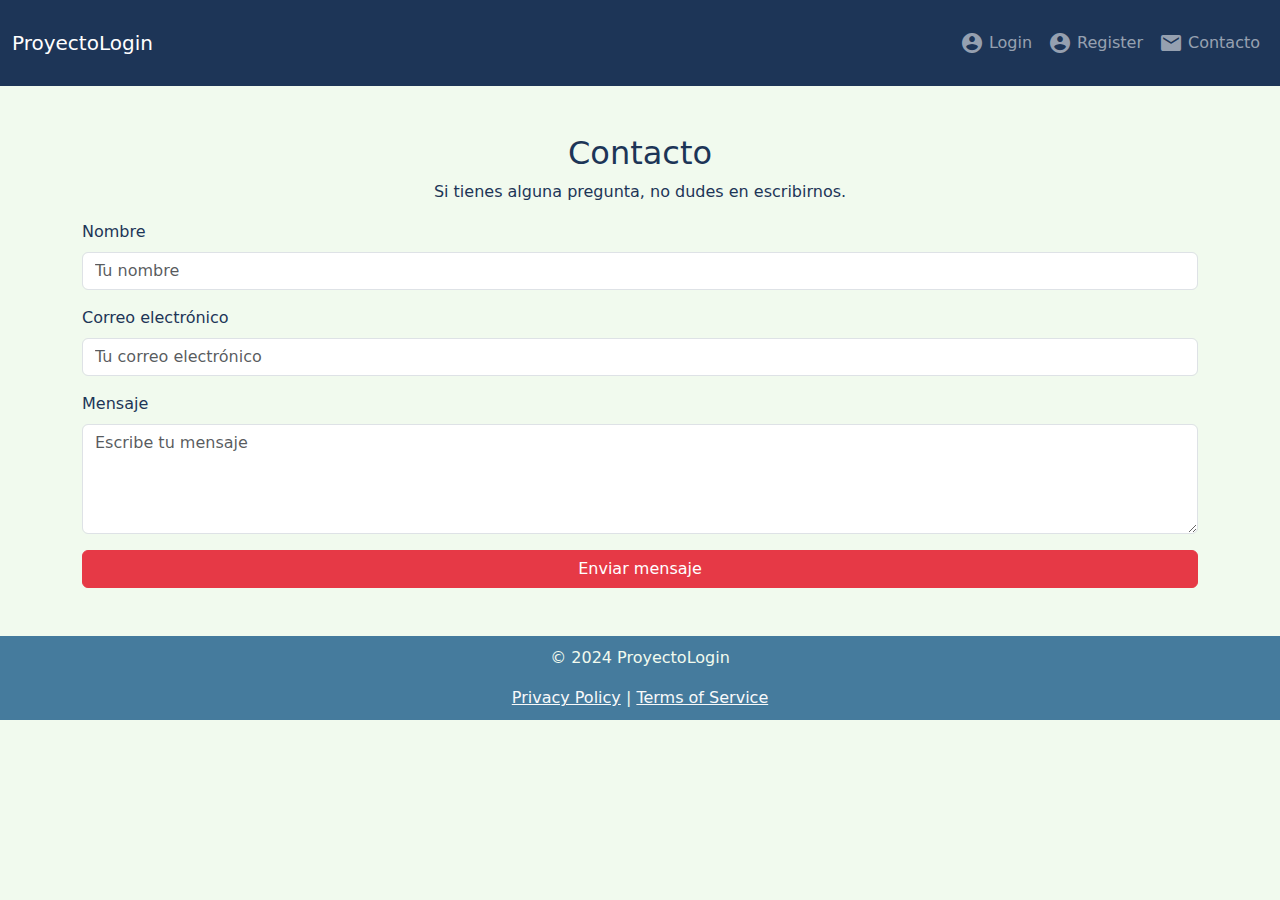
<file: public/contact.html>
<!DOCTYPE html>
<html lang="es">
  <head>
    <meta charset="UTF-8" />
    <meta name="viewport" content="width=device-width, initial-scale=1.0" />
    <title>Contacto</title>
    <link
      href="https://cdn.jsdelivr.net/npm/bootstrap@5.3.0/dist/css/bootstrap.min.css"
      rel="stylesheet"
    />
    <link
      href="https://fonts.googleapis.com/icon?family=Material+Icons"
      rel="stylesheet"
    />
    <link rel="stylesheet" href="../assets/styles.css" />
  </head>
  <body>
    <header>
      <nav class="navbar navbar-expand-lg navbar-dark">
        <div class="container-fluid">
          <a class="navbar-brand" href="../index.html">ProyectoLogin</a>
          <button
            class="navbar-toggler"
            type="button"
            data-bs-toggle="collapse"
            data-bs-target="#navbarNav"
            aria-controls="navbarNav"
            aria-expanded="false"
            aria-label="Toggle navigation"
          >
            <span class="navbar-toggler-icon"></span>
          </button>
          <div class="collapse navbar-collapse" id="navbarNav">
            <ul class="navbar-nav ms-auto">
              <li class="nav-item">
                <a class="nav-link" href="Login.html">
                  <span class="material-icons">account_circle</span>Login
                </a>
              </li>
              <li class="nav-item">
                <a class="nav-link" href="register.html">
                  <span class="material-icons">account_circle</span>Register
                </a>
              </li>
              <li class="nav-item">
                <a class="nav-link" href="contact.html">
                  <span class="material-icons">mail</span>Contacto
                </a>
              </li>
            </ul>
          </div>
        </div>
      </nav>
    </header>

    <div class="container py-5">
      <h2 class="text-center">Contacto</h2>
      <p class="text-center">
        Si tienes alguna pregunta, no dudes en escribirnos.
      </p>

      <form id="contact-form">
        <div class="mb-3">
          <label for="name" class="form-label">Nombre</label>
          <input
            type="text"
            class="form-control"
            id="name"
            placeholder="Tu nombre"
            required
          />
        </div>
        <div class="mb-3">
          <label for="email" class="form-label">Correo electrónico</label>
          <input
            type="email"
            class="form-control"
            id="email"
            placeholder="Tu correo electrónico"
            required
          />
        </div>
        <div class="mb-3">
          <label for="message" class="form-label">Mensaje</label>
          <textarea
            class="form-control"
            id="message"
            rows="4"
            placeholder="Escribe tu mensaje"
            required
          ></textarea>
        </div>
        <button type="submit" class="btn btn-primary w-100">
          Enviar mensaje
        </button>
      </form>
    </div>

    <footer>
      <p>&copy; 2024 ProyectoLogin</p>
      <a href="#" class="text-light">Privacy Policy</a> |
      <a href="#" class="text-light">Terms of Service</a>
    </footer>

    <script src="https://cdn.jsdelivr.net/npm/bootstrap@5.3.0/dist/js/bootstrap.bundle.min.js"></script>
  </body>
</html>
</file>
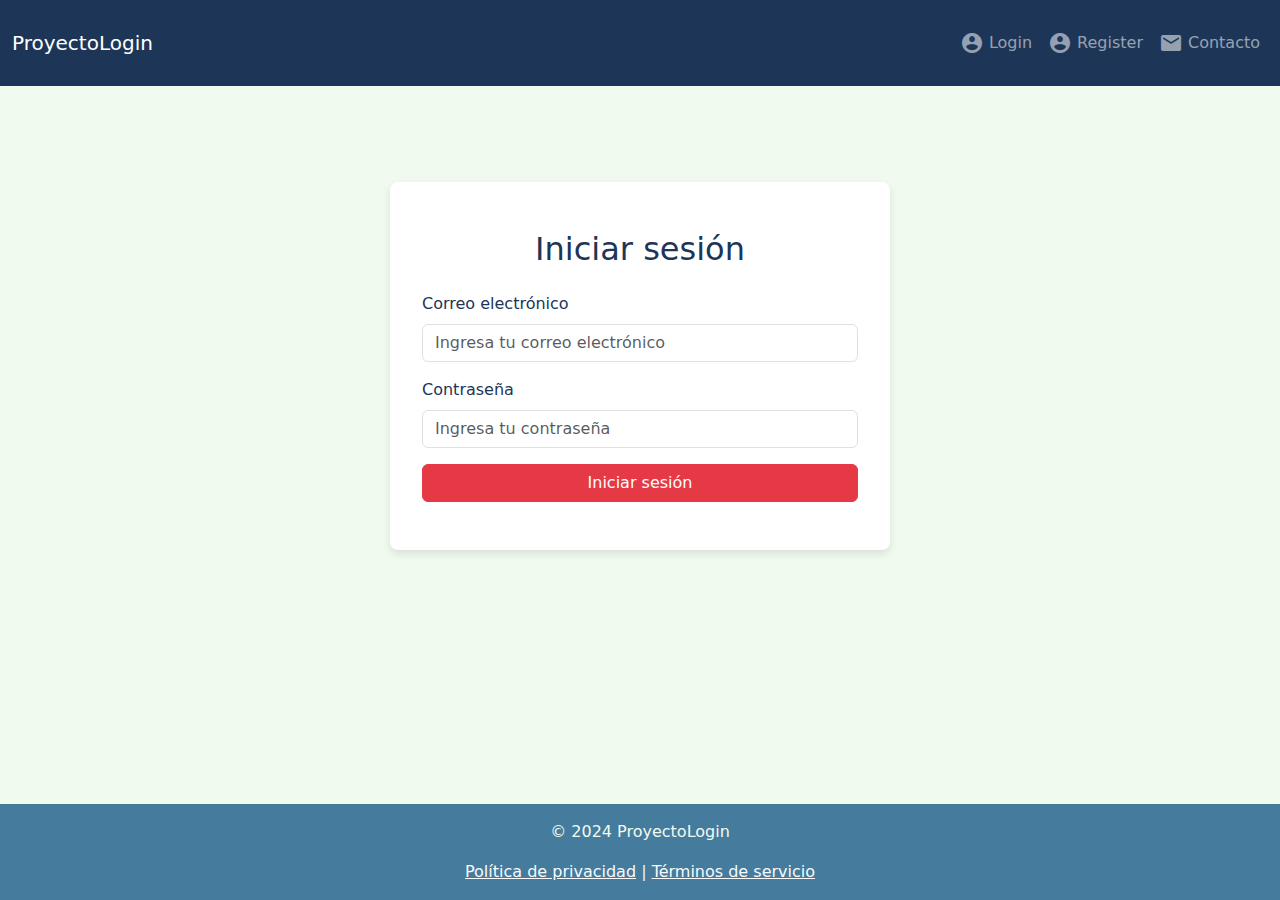
<file: public/Login.html>
<!DOCTYPE html>
<html lang="es">
  <head>
    <meta charset="UTF-8" />
    <meta name="viewport" content="width=device-width, initial-scale=1.0" />
    <title>Iniciar sesión</title>
    <link
      href="https://cdn.jsdelivr.net/npm/bootstrap@5.3.0/dist/css/bootstrap.min.css"
      rel="stylesheet"
    />
    <link rel="stylesheet" href="../assets/styles.css" />
    <link
      href="https://fonts.googleapis.com/icon?family=Material+Icons"
      rel="stylesheet"
    />
  </head>
  <body class="d-flex flex-column min-vh-100">
    <header>
      <nav class="navbar navbar-expand-lg navbar-dark">
        <div class="container-fluid">
          <a class="navbar-brand" href="../index.html">ProyectoLogin</a>
          <button
            class="navbar-toggler"
            type="button"
            data-bs-toggle="collapse"
            data-bs-target="#navbarNav"
            aria-controls="navbarNav"
            aria-expanded="false"
            aria-label="Toggle navigation"
          >
            <span class="navbar-toggler-icon"></span>
          </button>
          <div class="collapse navbar-collapse" id="navbarNav">
            <ul class="navbar-nav ms-auto">
              <li class="nav-item">
                <a class="nav-link" href="Login.html">
                  <span class="material-icons">account_circle</span>Login
                </a>
              </li>
              <li class="nav-item">
                <a class="nav-link" href="register.html">
                  <span class="material-icons">account_circle</span>Register
                </a>
              </li>
              <li class="nav-item">
                <a class="nav-link" href="contact.html">
                  <span class="material-icons">mail</span>Contacto
                </a>
              </li>
            </ul>
          </div>
        </div>
      </nav>
    </header>

    <main class="flex-grow-1 mt-5 p-5">
      <div class="container form-container py-5">
        <h2 class="text-center mb-4">Iniciar sesión</h2>
        <form id="login-form">
          <div class="mb-3">
            <label for="login-email" class="form-label"
              >Correo electrónico</label
            >
            <input
              type="email"
              class="form-control"
              id="login-email"
              placeholder="Ingresa tu correo electrónico"
            />
            <div class="invalid-feedback">
              El correo electrónico es obligatorio y debe ser válido.
            </div>
          </div>
          <div class="mb-3">
            <label for="login-password" class="form-label">Contraseña</label>
            <input
              type="password"
              class="form-control"
              id="login-password"
              placeholder="Ingresa tu contraseña"
            />
            <div class="invalid-feedback">La contraseña es obligatoria.</div>
          </div>
          <button type="submit" class="btn btn-primary w-100">
            Iniciar sesión
          </button>
        </form>
      </div>
    </main>

    <footer class="mt-5 py-3">
      <p>&copy; 2024 ProyectoLogin</p>
      <a href="#" class="text-light">Política de privacidad</a> |
      <a href="#" class="text-light">Términos de servicio</a>
    </footer>

    <script src="../js/login.js"></script>
  </body>
</html>
</file>
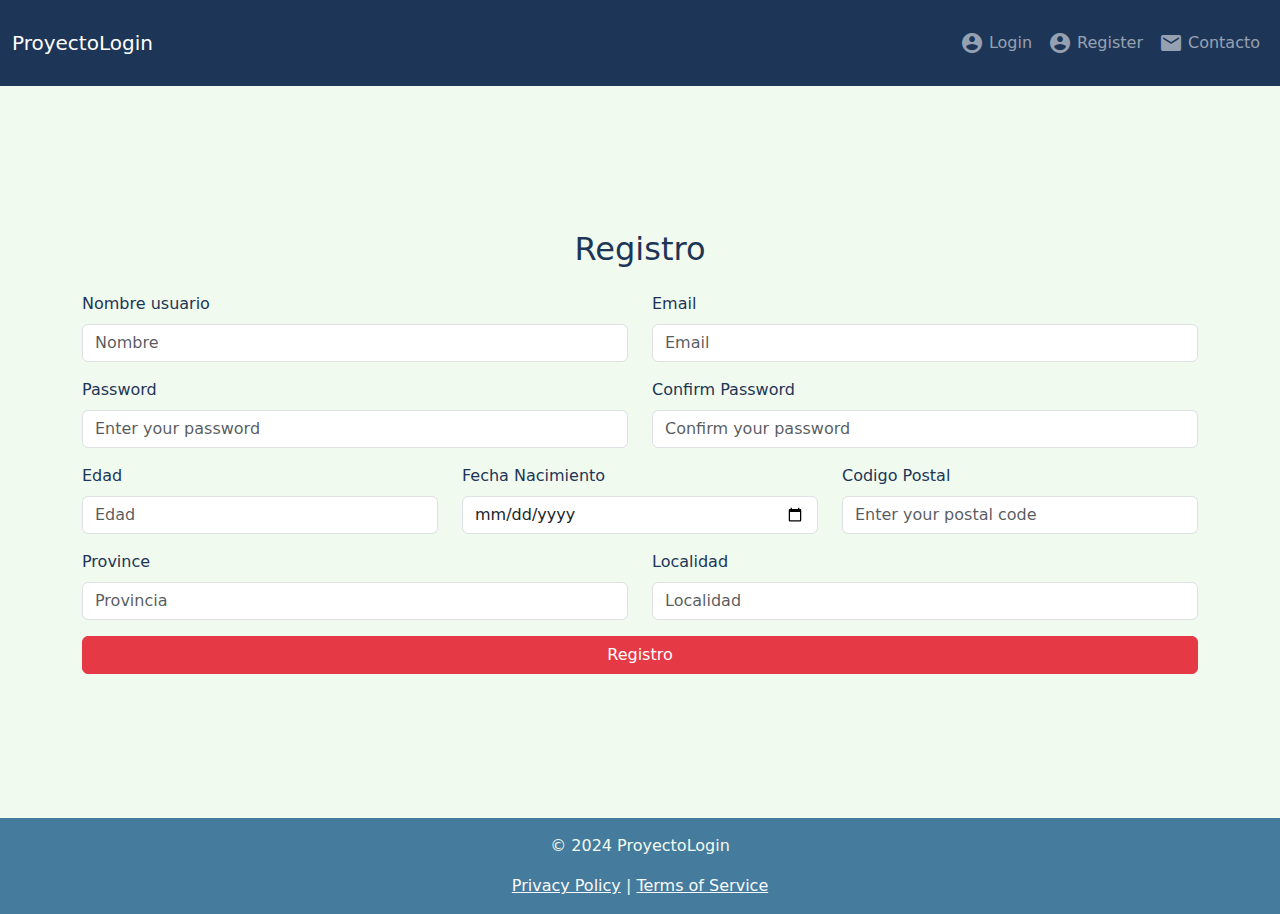
<file: public/register.html>
<!DOCTYPE html>
<html lang="en">
  <head>
    <meta charset="UTF-8" />
    <meta name="viewport" content="width=device-width, initial-scale=1.0" />
    <title>Register</title>
    <link
      href="https://cdn.jsdelivr.net/npm/bootstrap@5.3.0/dist/css/bootstrap.min.css"
      rel="stylesheet"
    />
    <link
      href="https://fonts.googleapis.com/icon?family=Material+Icons"
      rel="stylesheet"
    />
    <link rel="stylesheet" href="../assets/styles.css" />
  </head>
  <body>
    <header>
      <nav class="navbar navbar-expand-lg navbar-dark">
        <div class="container-fluid">
          <a class="navbar-brand" href="../index.html">ProyectoLogin</a>
          <button
            class="navbar-toggler"
            type="button"
            data-bs-toggle="collapse"
            data-bs-target="#navbarNav"
            aria-controls="navbarNav"
            aria-expanded="false"
            aria-label="Toggle navigation"
          >
            <span class="navbar-toggler-icon"></span>
          </button>
          <div class="collapse navbar-collapse" id="navbarNav">
            <ul class="navbar-nav ms-auto">
              <li class="nav-item">
                <a class="nav-link" href="Login.html">
                  <span class="material-icons">account_circle</span>Login
                </a>
              </li>
              <li class="nav-item">
                <a class="nav-link" href="register.html">
                  <span class="material-icons">account_circle</span>Register
                </a>
              </li>
              <li class="nav-item">
                <a class="nav-link" href="contact.html">
                  <span class="material-icons">mail</span>Contacto
                </a>
              </li>
            </ul>
          </div>
        </div>
      </nav>
    </header>

    <main class="flex-grow-1 mt-5 p-5">
      <div class="container my-5">
        <h2 class="text-center mb-4">Registro</h2>
        <form id="register-form">
          <div class="row">
            <div class="col-md-6 mb-3">
              <label for="username" class="form-label">Nombre usuario</label>
              <input
                type="text"
                class="form-control"
                id="username"
                placeholder="Nombre"
              />
              <div class="invalid-feedback">
                El nombre tiene que estar entre 3 y 25 de logintud
              </div>
            </div>
            <div class="col-md-6 mb-3">
              <label for="email" class="form-label">Email</label>
              <input
                type="email"
                class="form-control"
                id="email"
                placeholder="Email"
              />
              <div class="invalid-feedback">
                Email debe ser valido y requerido
              </div>
            </div>
          </div>
          <div class="row">
            <div class="col-md-6 mb-3">
              <label for="password" class="form-label">Password</label>
              <input
                type="password"
                class="form-control"
                id="password"
                placeholder="Enter your password"
              />
              <div class="invalid-feedback">
                La contraseña debe cumplir con los requisitos de seguridad.
              </div>
            </div>
            <div class="col-md-6 mb-3">
              <label for="confirm-password" class="form-label"
                >Confirm Password</label
              >
              <input
                type="password"
                class="form-control"
                id="confirm-password"
                placeholder="Confirm your password"
              />
              <div class="invalid-feedback">
                Las contraseñas deben coincidir .
              </div>
            </div>
          </div>
          <div class="row">
            <div class="col-md-4 mb-3">
              <label for="age" class="form-label">Edad</label>
              <input
                type="number"
                class="form-control"
                id="age"
                placeholder="Edad"
                min="1"
              />
              <div class="invalid-feedback">Edad requerida.</div>
            </div>
            <div class="col-md-4 mb-3">
              <label for="DateBorn" class="form-label">Fecha Nacimiento</label>
              <input type="date" class="form-control" id="DateBorn" />
              <div class="invalid-feedback">Fecha nacimiento requerida.</div>
            </div>
            <div class="col-md-4 mb-3">
              <label for="postal-code" class="form-label">Codigo Postal</label>
              <input
                type="text"
                class="form-control"
                id="postal-code"
                placeholder="Enter your postal code"
              />
              <div class="invalid-feedback">Codigo Postal requedido</div>
            </div>
          </div>
          <div class="row">
            <div class="col-md-6 mb-3">
              <label for="province" class="form-label">Province</label>
              <input
                type="text"
                class="form-control"
                id="province"
                placeholder="Provincia"
              />
              <div class="invalid-feedback">Se requiere provincia.</div>
            </div>
            <div class="col-md-6 mb-3">
              <label for="locality" class="form-label">Localidad</label>
              <input
                type="text"
                class="form-control"
                id="locality"
                placeholder="Localidad"
              />
              <div class="invalid-feedback">Se requiere localidad.</div>
            </div>
          </div>
          <button type="submit" class="btn btn-danger w-100">Registro</button>
        </form>
      </div>
    </main>

    <footer class="mt-5 py-3">
      <p>&copy; 2024 ProyectoLogin</p>
      <a href="#" class="text-light">Privacy Policy</a> |
      <a href="#" class="text-light">Terms of Service</a>
    </footer>

    <script src="../js/register.js"></script>
    <script src="https://cdn.jsdelivr.net/npm/bootstrap@5.3.0/dist/js/bootstrap.bundle.min.js"></script>
  </body>
</html>
</file>
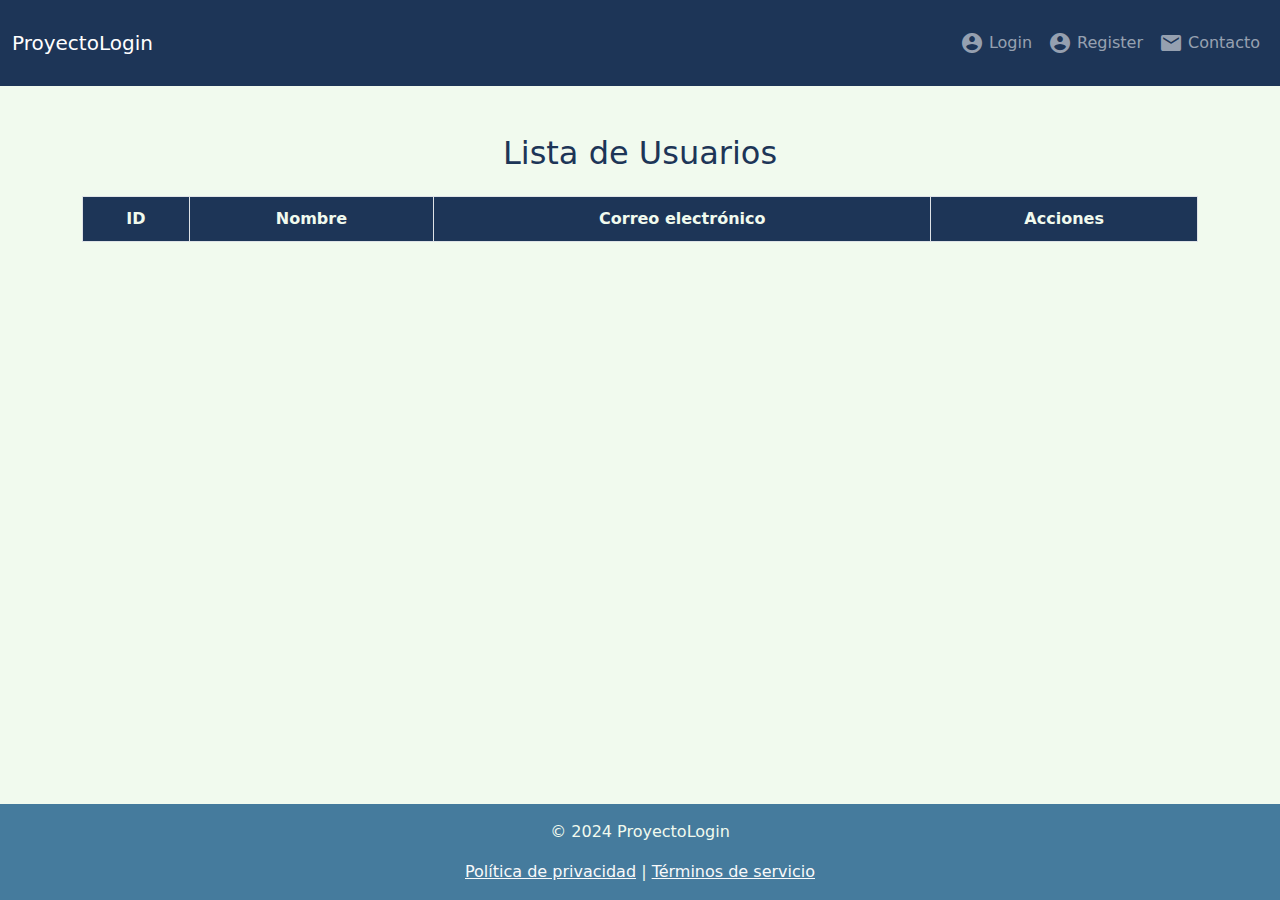
<file: public/users.html>
<!DOCTYPE html>
<html lang="es">
  <head>
    <meta charset="UTF-8" />
    <meta name="viewport" content="width=device-width, initial-scale=1.0" />
    <title>Usuarios</title>
    <link
      href="https://cdn.jsdelivr.net/npm/bootstrap@5.3.0/dist/css/bootstrap.min.css"
      rel="stylesheet"
    />
    <link
      href="https://fonts.googleapis.com/icon?family=Material+Icons"
      rel="stylesheet"
    />
    <link rel="stylesheet" href="../assets/styles.css" />
  </head>
  <body class="d-flex flex-column min-vh-100">
    <header>
      <nav class="navbar navbar-expand-lg navbar-dark">
        <div class="container-fluid">
          <a class="navbar-brand" href="../index.html">ProyectoLogin</a>
          <button
            class="navbar-toggler"
            type="button"
            data-bs-toggle="collapse"
            data-bs-target="#navbarNav"
            aria-controls="navbarNav"
            aria-expanded="false"
            aria-label="Toggle navigation"
          >
            <span class="navbar-toggler-icon"></span>
          </button>
          <div class="collapse navbar-collapse" id="navbarNav">
            <ul class="navbar-nav ms-auto">
              <li class="nav-item">
                <a class="nav-link" href="Login.html">
                  <span class="material-icons">account_circle</span>Login
                </a>
              </li>
              <li class="nav-item">
                <a class="nav-link" href="register.html">
                  <span class="material-icons">account_circle</span>Register
                </a>
              </li>
              <li class="nav-item">
                <a class="nav-link" href="contact.html">
                  <span class="material-icons">mail</span>Contacto
                </a>
              </li>
            </ul>
          </div>
        </div>
      </nav>
    </header>

    <main class="flex-grow-1 py-5">
      <div class="container">
        <h2 class="text-center mb-4">Lista de Usuarios</h2>
        <table class="table table-striped table-bordered">
          <thead>
            <tr>
              <th scope="col">ID</th>
              <th scope="col">Nombre</th>
              <th scope="col">Correo electrónico</th>
              <th scope="col">Acciones</th>
            </tr>
          </thead>
          <tbody id="users-table-body"></tbody>
        </table>
      </div>
    </main>

    <footer class="mt-5 py-3">
      <p>&copy; 2024 ProyectoLogin</p>
      <a href="#" class="text-light">Política de privacidad</a> |
      <a href="#" class="text-light">Términos de servicio</a>
    </footer>

    <script src="../js/users.js"></script>
  </body>
</html>
</file>
<file: assets/styles.css>
:root {
  --red-pantone: #e63946;
  --honeydew: #f1faee;
  --non-photo-blue: #a8dadc;
  --cerulean: #457b9d;
  --berkeley-blue: #1d3557;
}

body {
  background-color: var(--honeydew);
  color: var(--berkeley-blue);
}

a {
  color: var(--cerulean);
}

.btn-primary {
  background-color: var(--red-pantone);
  border-color: var(--red-pantone);
}

.btn-primary:hover {
  background-color: var(--cerulean);
  border-color: var(--cerulean);
}

header {
  background-color: var(--berkeley-blue);
  color: var(--honeydew);
  padding: 15px 0;
}

footer {
  background-color: var(--cerulean);
  color: var(--honeydew);
  text-align: center;
  padding: 10px 0;
}

.nav-link {
  display: flex;
  align-items: center;
}

.material-icons {
  margin-right: 5px;
}

.form-container {
  max-width: 500px;
  margin: 0 auto;
  background-color: white;
  border-radius: 8px;
  box-shadow: 0 4px 8px rgba(0, 0, 0, 0.1);
  padding: 2rem;
}

.table {
  width: 100%;
  margin-top: 20px;
  border-collapse: collapse;
}

.table th,
table td {
  text-align: center;
  padding: 10px;
}

.table th {
  background-color: var(--berkeley-blue);
  color: var(--honeydew);
}

table td {
  background-color: var(--honeydew);
}

.btn-warning {
  background-color: var(--non-photo-blue);
  border-color: var(--non-photo-blue);
}

.btn-danger {
  background-color: var(--red-pantone);
  border-color: var(--red-pantone);
}

.carousel-item img {
  object-fit: cover;
  height: 400px;
  width: 100%;
}

@media (max-width: 768px) {
  table {
    font-size: 14px;
  }
}

@media (max-width: 767px) {
  .form-container {
    padding: 1.5rem;
  }
}

@media (max-width: 576px) {
  header .navbar-brand {
    font-size: 1.2rem;
  }
  .btn-primary {
    font-size: 1.1rem;
  }
}
</file>
